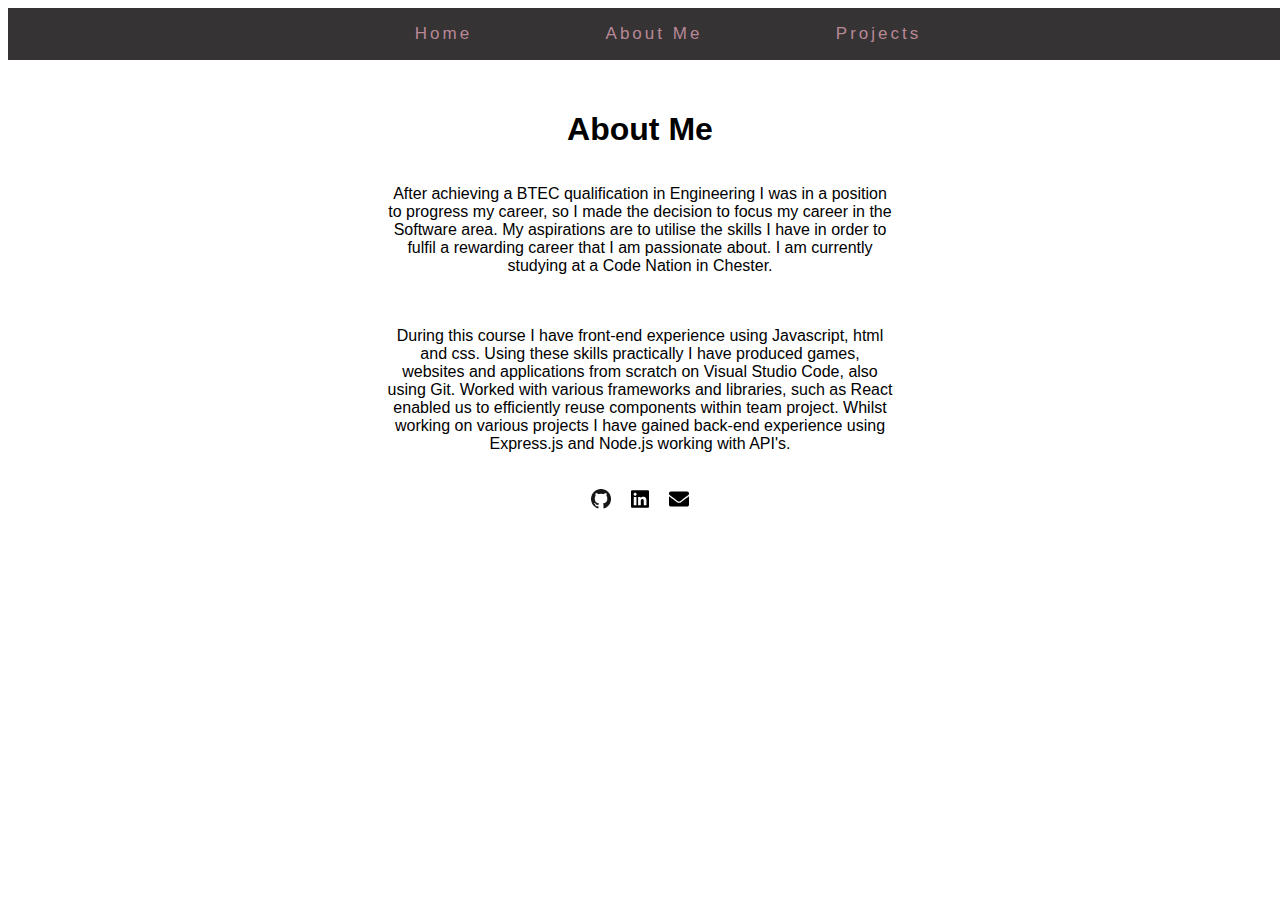
<file: about.html>
<!DOCTYPE html>
<html lang="en">

<head>
    <meta charset="UTF-8">
    <meta name="viewport" content="width=device-width, initial-scale=1.0">
    <meta http-equiv="X-UA-Compatible" content="ie=edge">
    <link rel="stylesheet" type="text/css" href="./about.css">
    <link href="https://fonts.googleapis.com/css?family=Barlow+Semi+Condensed" rel="stylesheet">
    <title>About Me</title>
</head>

<body>
    <div class="grid-container3">
        <div class="navbar">
            <ul class="nav-links">
                <li><a href="./index.html">Home</a></li>
                <li><a href="./about.html">About Me</a></li>
                <li><a href="./projects.html">Projects</a></li>
            </ul>
        </div>

        <div class="title">
            <h1>About Me</h1>
        </div>
        <div class="about">
            <p>After achieving a BTEC qualification in Engineering I was in a position to progress my career, so I made
                the decision to focus my career in the Software area. My aspirations are to utilise the skills I have in
                order to fulfil a rewarding career that I am passionate about. I am currently studying at a Code Nation in Chester.</p>
             <div class="about2">
              <p>During this course I have front-end experience using Javascript, html and css. Using these skills practically I have produced games, websites and applications from scratch on Visual Studio Code, also using Git. Worked with various frameworks and libraries, such as React enabled us to efficiently reuse components within team project. Whilst working on various projects I have gained back-end experience using Express.js and Node.js working with API's.
            </p></div>   
        </div>
        <div class="links">
            <a href="https://github.com/brionyhoughton" target="_blank">
              <img class="github" src="./Images/PNG/icon.png" alt="My Github Page">
              <a href="https://www.linkedin.com/in/briony-houghton-322171178/" target="_blank">
                <img class="linkedin" src="./Images/linkedin.svg" alt="My Linkedin Page">
                <a href="mailto:brionyhoughton12@gmail.com" target="_blank">
                  <img class="mail"src="./Images/mail.svg" alt="Email me">
                </a>
          </div>
    </div>
</body>

</html>
</file>
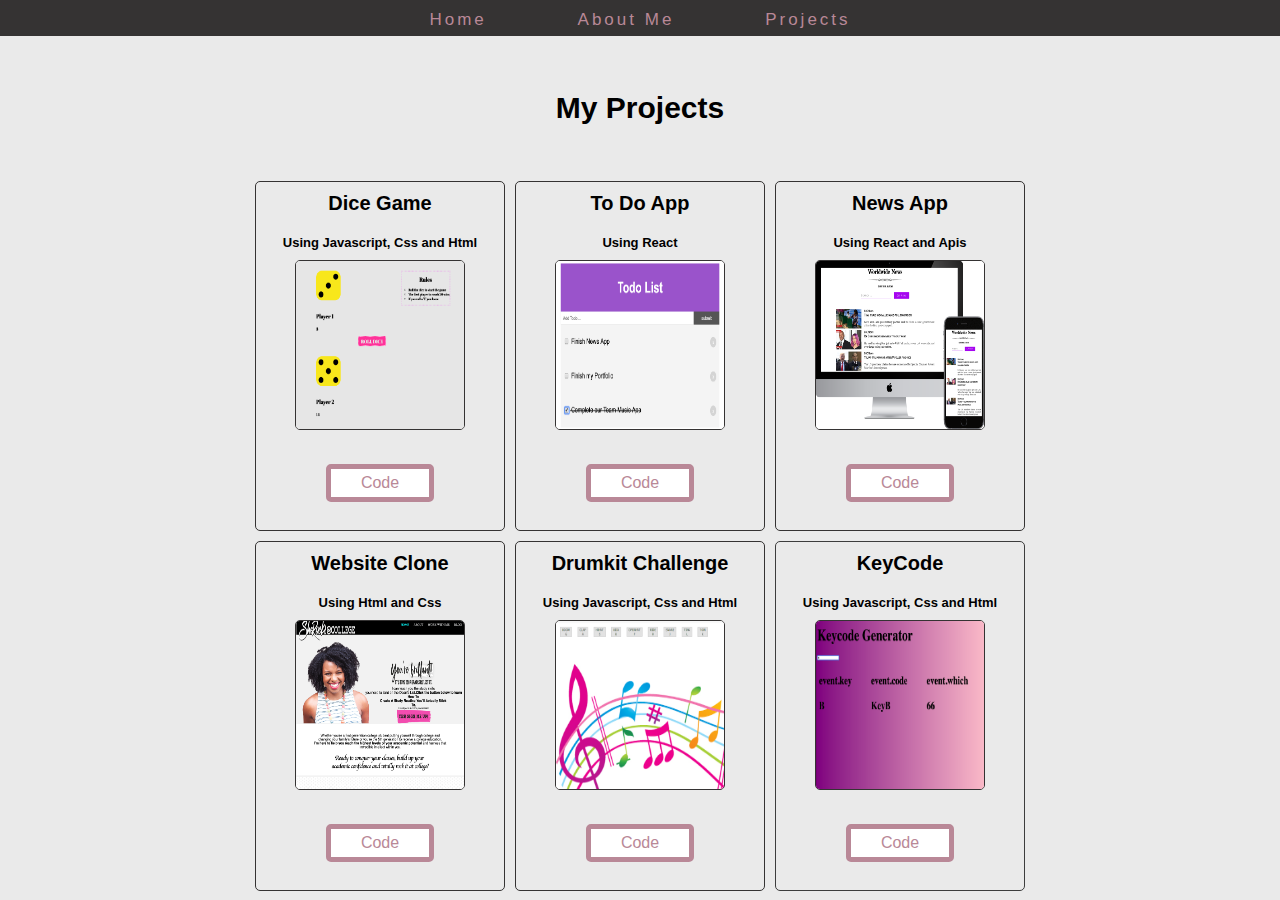
<file: projects.html>
<!DOCTYPE html>
<html lang="en">

<head>
  <meta charset="UTF-8">
  <meta name="viewport" content="width=device-width, initial-scale=1.0">
  <meta http-equiv="X-UA-Compatible" content="ie=edge">
  <link rel="stylesheet" type="text/css" href="./main.css">
  <link href="https://fonts.googleapis.com/css?family=Barlow+Semi+Condensed" rel="stylesheet">
  <title>My Projects</title>
</head>

<body>
  <div class="grid-container">
    <div class="navbar">
      <ul class="nav-links">
        <li><a href="./index.html">Home</a></li>
        <li><a href="./about.html">About Me</a></li>
        <li><a href="./projects.html">Projects</a></li>
      </ul>
    </div>

    <div class="projects">
      <h1> My Projects</h1>
    </div>
    <div class="project1">
      <h2>Dice Game</h2>
      <h5>Using Javascript, Css and Html</h5>
      <img class="dice" src="./Images/dice-game.png" height="200px" width="200px">
      <div class="btn">
        <p><a href="https://github.com/brionyhoughton/dice-game">Code</a></p>
      </div>
    </div>
    <div class="project2">
        <h2>To Do App</h2>
        <h5>Using React</h5>
        <img class="todo" src="Images/Todo.png" height="200px" width="200px">
        <div class="btn">
          <p><a href="" >Code</a></p>
        </div>
    </div>

    <div class="project3">
        <h2>News App </h2>
        <h5>Using React and Apis</h5>
        <img class="news-app" src="Images/News-app.png" height="200px" width="200px">
        <div class="btn">
          <p><a href="https://github.com/brionyhoughton/newsappteam" >Code</a></p>
        </div>
    </div>

    <div class="project4">
      <h2>Website Clone</h2>
      <h5>Using Html and Css</h5>
      <img class="website-clone" src="./Images/website-clone.png" height="200px" width="200px">
      <div class="btn">
        <p><a href="https://github.com/brionyhoughton/website-clone" >Code</a></p>
      </div>
    </div>

    <div class="project5">
        <h2>Drumkit Challenge</h2>
        <h5>Using Javascript, Css and Html</h5>
        <img class="drumkit" src="./Images/drumkit.png" height="200px" width="200px">
        <div class="btn">
          <p><a href="https://github.com/brionyhoughton/Drumkit" >Code</a></p>
        </div>
    </div>

    <div class="project6">
        <h2>KeyCode</h2>
        <h5>Using Javascript, Css and Html</h5>
        <img class="keycode" src="./Images/Keycode.png" height="200px" width="200px">
        <div class="btn">
          <p><a href="https://github.com/brionyhoughton/keycode" >Code</a></p>
        </div>
    </div>

  </div>
  </div>
</body>

</html>
</file>
<file: about.css>
.grid-container3 {
    display: grid;
    grid-template-columns: 1.5fr 1fr 1fr 1.5fr;
    grid-template-rows: 0.2fr 0.5fr 1.3fr 0.7fr;
    grid-template-areas:
      "nav-bar nav-bar nav-bar nav-bar"
      ". title title ."
      ". about about ."
      ". contact contact .";
  }

  .navbar {
    grid-area: nav-bar;
    background-color: rgb(53, 51, 51);
    min-height: 2vh;
    width: 100%;
    display: flex;
    margin: auto;
    justify-content: space-around;
    position: fixed;
  }
  
  .nav-links {
    display: flex;
    justify-content: space-around;
    width: 50vw;
  }
  
  .nav-links a {
    color: rgb(185, 136, 151);
    text-decoration: none;
    letter-spacing: 3px;
    font-size: 17px;
    font-family: 'Fjalla One', sans-serif;
  }
  
  .nav-links li {
    list-style: none;
  }
  
  .nav-links a:hover {
    text-decoration: underline;
    padding: 0;
  }

  .title {
    grid-area: title;
    padding-top: 40px;
    text-align: center;
    font-family: 'Fjalla One', sans-serif;
  }
  
  .about {
    grid-area: about;
    font-family: 'Fjalla One', sans-serif;
    text-align: center;
  }
  
  .about2 {
    padding-top: 20px;
  }
  
  .links {
    grid-area: contact;
    display: flex;
    justify-content: center;
  }

  .mail {
      height: 20px;
      padding: 20px;
  }

  .github {
      height: 20px;
      padding: 20px;
  }

  .linkedin {
      height: 20px;
      padding-top: 20px;
  }

  @media only screen and (max-width:770px) {
    .grid-container3 {
        display: grid;
        grid-template-columns: 0.5fr 1fr 1fr 0.5fr;
        grid-template-rows: 0.2fr 0.2fr 1.3fr 0.7fr;
        grid-template-areas:
          "nav-bar nav-bar nav-bar nav-bar"
          ". title title ."
          ". about about ."
          ". contact contact .";
      }

    .title {
        padding-top: 0;
    }

    .nav-links {
        width: 60vw;
    }
  }

  @media only screen and (max-width:530px) {
    .grid-container3 {
        display: grid;
        grid-template-columns: 0.2fr 1fr 1fr 0.2fr;
        grid-template-rows: 0.2fr 0.2fr 1.3fr 0.7fr;
        grid-template-areas:
          "nav-bar nav-bar nav-bar nav-bar"
          ". title title ."
          ". about about ."
          ". contact contact .";
      }

    .title {
        padding-top: 0;
    }

    .nav-links {
        width: 80vw;
    }
  }
</file>
<file: main.css>
body,
html {
  height: 100%;
  margin: 0;
  background-color: #eaeaea
}

* {
  margin: 0px;
  padding: 0px;
  box-sizing: border-box;
}

h1 {
  font-size: 30px;
}


.grid-container {
  display: grid;
  height: 100%;
  grid-template-columns: 0.5fr 0.2fr 0.2fr 0.2fr 0.5fr;
  grid-template-rows: 0.3fr 0.2fr 1fr 1fr 1fr;
  grid-template-areas:
    "nav-bar nav-bar nav-bar nav-bar nav-bar"
    "project project project project project"
    ". project1 project2 project3 ."
    ". project4 project5 project6 ."
    ". contact contact contact .";
  row-gap: 10px;
  column-gap: 10px;

}


.navbar {
  grid-area: nav-bar;
  background-color: rgb(53, 51, 51);
  min-height: 4vh;
  width: 100%;
  padding-top: 10px;
  display: flex;
  justify-content: space-around;
  position: fixed;
}

.nav-links {
  display: flex;
  justify-content: space-around;
  width: 40vw;
}

.nav-links a {
  color: rgb(185, 136, 151);
  text-decoration: none;
  letter-spacing: 3px;
  font-size: 17px;
  font-family: 'Fjalla One', sans-serif;
}

.nav-links li {
  list-style: none;
}

.nav-links a:hover {
  text-decoration: underline;
  padding: 0;
}

.projects {
  grid-area: project;
  height: 100px;
  font-family: 'Fjalla One', sans-serif;
  text-align: center;
  padding: 50px;
}

.project1 {
  grid-area: project1;
  height: 400px;
  text-align: center;
  justify-items: center;
  border: 1px solid rgb(53, 51, 51);
  border-radius: 5px;
}

.dice {
  margin: 30px;
  border-radius: 5px;
  border: 1px solid rgb(53, 51, 51);
}

.project2 {
  grid-area: project2;
  height: 400px;
  text-align: center;
  justify-items: center;
  border: 1px solid rgb(53, 51, 51);
  border-radius: 5px;
}

.keycode {
  margin: 30px;
  border-radius: 5px;
  border: 1px solid rgb(53, 51, 51);
}

.project3 {
  grid-area: project3;
  height: 400px;
  text-align: center;
  justify-items: center;
  border: 1px solid rgb(53, 51, 51);
  border-radius: 5px;
}

.drumkit {
  margin: 30px;
  border-radius: 5px;
  border: 1px solid rgb(53, 51, 51);
}

.project4 {
  grid-area: project4;
  height: 400px;
  text-align: center;
  justify-items: center;
  border: 1px solid rgb(53, 51, 51);
  border-radius: 5px;
}

.website-clone {
  margin: 30px;
  border-radius: 5px;
  border: 1px solid rgb(53, 51, 51);
}


.project5 {
  grid-area: project5;
  height: 400px;
  text-align: center;
  justify-items: center;
  border: 1px solid rgb(53, 51, 51);
  border-radius: 5px;
}

.news-app {
  margin: 30px;
  border-radius: 5px;
  border: 1px solid rgb(53, 51, 51);
}

.project6 {
  grid-area: project6;
  height: 400px;
  text-align: center;
  justify-items: center;
  border: 1px solid rgb(61, 61, 61);
  border-radius: 5px;
}

.todo {
  margin: 30px;
  border-radius: 5px;
  border: 1px solid rgb(53, 51, 51);
}

h2,
h5 {
  font-family: 'Fjalla One', sans-serif;
  padding: 10px;
}

.contact {
  grid-area: image;
  display: flex;
  height: 5px;
  /* justify-content:center;
  align-items: center; */
  margin: 1em;
}

.github {
  height: 40px;
  margin: 5px;
}

.linkedin {
  height: 40px;
  margin: 5px;
}

.mail {
  height: 40px;
  margin: 5px;
}

.btn {
  display: inline-block;
  padding: 5px;
  padding-right: 30px;
  padding-left: 30px;
  border: 5px solid rgb(185, 136, 151);
  background: white;
  font-family: 'Fjalla One', sans-serif;
  text-decoration: none;
  transition-duration: 0.3s;
  border-radius: 5px;

}

a {
  text-decoration: none;
  color: rgb(185, 136, 151);
}

a:visited {
  color: rgb(185, 136, 151);
}

.btn:hover {
  background-color: #eed4d4;
  letter-spacing: 2px;
}

.about {
  grid-area: about;
  padding: 20px;
  font-family: 'Fjalla One', sans-serif;
}


@media only screen and (max-width: 1300px) {
  .grid-container {
    display: grid;
    height: 100%;
    grid-template-columns: 0.5fr 0.2fr 0.2fr 0.2fr 0.5fr;
    grid-template-rows: 0.1fr 0.1fr 0.1fr 0.1fr;
    grid-template-areas:
      "nav-bar nav-bar nav-bar nav-bar burger"
      "project project project project project"
      ". project1 project2 project3 ."
      ". project4 project5 project6 .";
    row-gap: 10px;
    column-gap: 10px;
  }

  .nav-links {
    width: 40%;
  }

  .projects {
    margin: 30px;
  }

  .project1 {
    height: 350px;
    width: 250px;
  }

  .project2 {
    height: 350px;
    width: 250px;
  }

  .project3 {
    height: 350px;
  }

  .project4 {
    height: 350px;
  }

  .project5 {
    height: 350px;
  }

  .project6 {
    height: 350px;
    width: 250px;
  }

  .news-app {
    height: 170px;
    width: 170px;
    margin-top: 0;
  }

  .website-clone {
    margin-top: 0;
    height: 170px;
    width: 170px;
  }

  .dice {
    margin-top: 0;
    height: 170px;
    width: 170px;
  }

  .todo {
    margin-top: 0;
    height: 170px;
    width: 170px;
  }

  .keycode {
    margin-top: 0;
    height: 170px;
    width: 170px;
  }

  .drumkit {
    margin-top: 0;
    height: 170px;
    width: 170px;
  }

  h2 {
    font-size: 20px;
  }

  h5 {
    font-size: 13px;
  }
}

@media only screen and (max-width: 910px) {
  .grid-container {
    display: grid;
    height: 100%;
    grid-template-columns: 1.5fr 1.5fr 1.5fr 1.5fr;
    grid-template-rows: 0.1fr 0.2fr 0.1fr 0.1fr;
    grid-template-areas:
      ". image image ."
      ". project project ."
      ". project1 project2 ."
      ". project3 project4 ."
      ". project5 project6 .";
    row-gap: 10px;
    column-gap: 10px;
  }

  .nav-links {
    width: 70%;
  }

  .projects {
    margin: 10px;
  }

  .nav-links {
    width: 50%;
  }

  .nav-links a {
    font-size: 13px;
  }

  h1 {
    font-size: 20px;
  }

  h2 {
    font-size: 13px;
  }

  h5 {
    font-size: 10px;
  }
}

@media only screen and (max-width: 740px) {
  .grid-container {
    display: grid;
    height: 100%;
    grid-template-columns: 1fr 0.5fr 0.5fr 1fr;
    grid-template-rows: 0.1fr 0.2fr 0.1fr 0.1fr;
    grid-template-areas:
      ". image image ."
      ". project project ."
      ". project1 project2 ."
      ". project3 project4 ."
      ". project5 project6 .";
    row-gap: 10px;
    column-gap: 10px;
  }

  .nav-links {
    width: 50%;
  }

  .nav-links a {
    font-size: 13px;
  }

  h1 {
    font-size: 15px;
  }

  h5 {
    font-size: 8px;
  }

  .projects {
    margin: 10px;
  }

  .project1 {
    height: 250px;
    width: 200px;
  }

  .project2 {
    height: 250px;
    width: 200px;
  }

  .project3 {
    height: 250px;
    width: 200px;
  }

  .project4 {
    height: 250px;
    width: 200px;
  }

  .project5 {
    height: 250px;
    width: 200px;
  }

  .project6 {
    height: 250px;
    width: 200px;
  }

  .news-app {
    height: 100px;
    width: 100px;
    margin-top: 0;
  }

  .website-clone {
    margin-top: 0;
    height: 100px;
    width: 100px;
  }

  .dice {
    margin-top: 0;
    height: 100px;
    width: 100px;
  }

  .todo {
    margin-top: 0;
    height: 100px;
    width: 100px;
  }

  .keycode {
    margin-top: 0;
    height: 100px;
    width: 100px;
  }

  .drumkit {
    margin-top: 0;
    height: 100px;
    width: 100px;
  }
}

@media only screen and (max-width: 590px) {
  .grid-container {
    display: grid;
    height: 100%;
    grid-template-columns: 1.5fr 0.5fr 1.5fr;
    grid-template-rows: 0.1fr 0.2fr 0.1fr 0.1fr 0.1fr 0.1fr 0.1fr 0.1fr;
    grid-template-areas:
      ". image ."
      ". project ."
      ". project1 ."
      ". project2 ."
      ". project3 ."
      ". project4 ."
      ". project5 ."
      ". project6 .";
    row-gap: 10px;
    column-gap: 10px;
  }

  .projects {
    grid-column: 1 / span 3;
  }

  .nav-links {
    width: 80%;
  }

  .project1 {
    grid-area: project1;
    width: 250px;
  }

  .project2 {
    grid-area: project2;
    width: 250px;
  }

  .project3 {
    grid-area: project3;
    width: 250px;
  }

  .project4 {
    grid-area: project4;
    width: 250px;
  }

  .project5 {
    grid-area: project5;
    width: 250px;
  }

  .project6 {
    grid-area: project6;
    width: 250px;
  }
}
</file>
